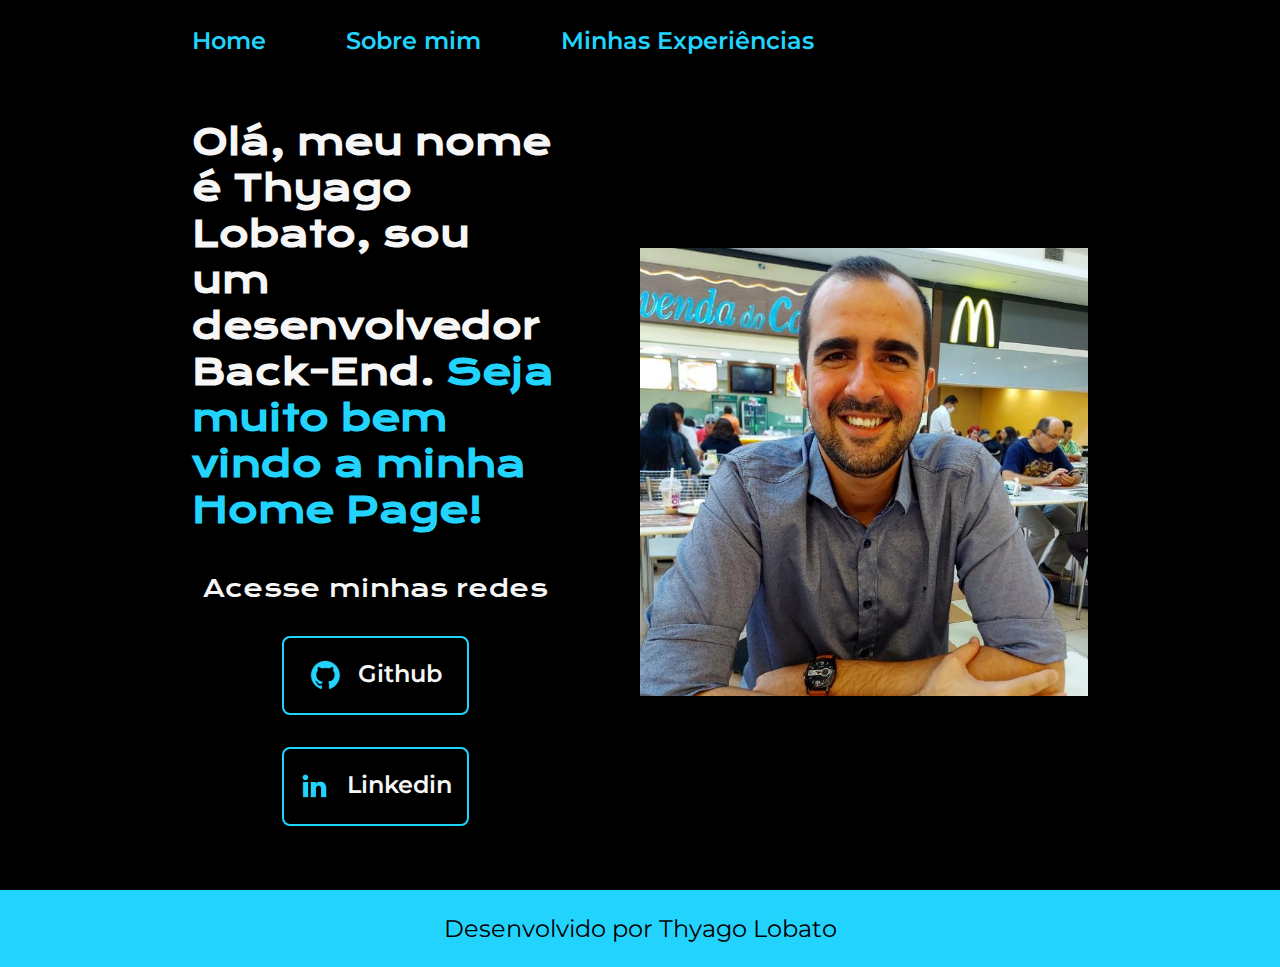
<file: index.html>
<!DOCTYPE html>
<html lang="pt-br">
<head>
    <meta charset="UTF-8">
    <meta http-equiv="X-UA-Compatible" content="IE=edge">
    <meta name="viewport" content="width=device-width, initial-scale=1.0">
    <title>Portfolio</title>
    <link rel="stylesheet" href="./styles/style.css">
</head>

<body>
    <header class="cabecalho">
        <nav class="cabecalho__menu">
            <a class="cabecalho__menu__link" href="index.html">Home</a>
            <a class="cabecalho__menu__link" href="about.html">Sobre mim</a>
            <a class="cabecalho__menu__link" href="experiencias.html">Minhas Experiências</a>
        </nav>
    </header>
    <main class="apresentacao">
        <section class="apresentacao__conteudo">
            <h1 class="apresentacao__conteudo__titulo">Olá, meu nome é <span class="apresentacao__conteudo__texto__nome">Thyago Lobato</span>, sou um desenvolvedor Back-End. 
            <strong class="titulo-destaque">Seja muito bem vindo a minha Home Page!</strong> </h1>
            <div class="apresentacao__links">
                <h2 class="apresentacao__links__subtitulo">Acesse minhas redes</h2>
                <a class="apresentacao__links__navegacao" href="https://Github.com/T-Lobato" target="_blank">
                    <img src="./assets/github.png" >Github
                </a>
                <a class="apresentacao__links__navegacao" href="https://linkedin.com/in/thyagolobato" target="_blank">
                    <img src="./assets/linkedin.png" >
                    Linkedin
                </a>
            </div>
            </section>
        <img class="apresentacao__imagem" src="./assets/thyago.png" alt="Foto do Thyago Perfil">
    </main>
    <footer class="rodape">
        <p>Desenvolvido por Thyago Lobato</p>
    </footer>
</body>

</html>
</file>
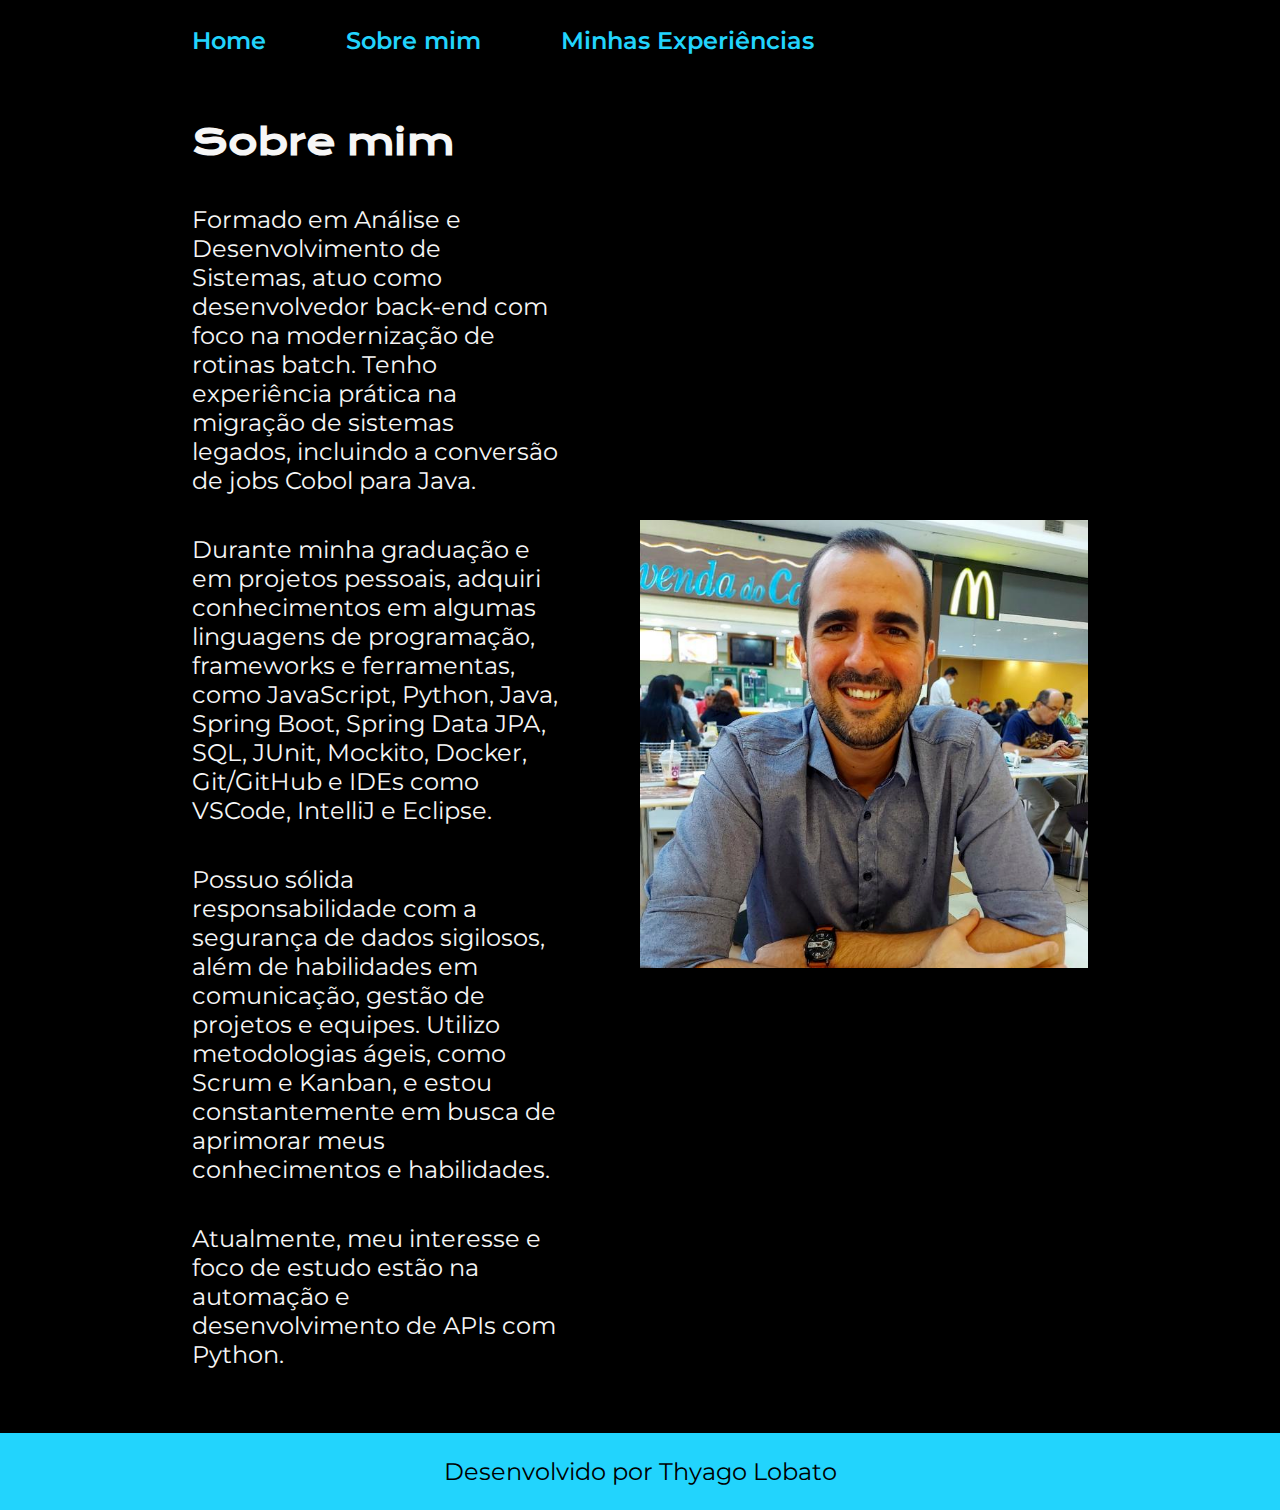
<file: about.html>
<!DOCTYPE html>
<html lang="pt-br">
<head>
    <meta charset="UTF-8">
    <meta http-equiv="X-UA-Compatible" content="IE=edge">
    <meta name="viewport" content="width=device-width, initial-scale=1.0">
    <title>Sobre mim</title>
    <link rel="stylesheet" href="./styles/style.css">
</head>
<body>
    <header class="cabecalho">
        <nav class="cabecalho__menu">
            <a class="cabecalho__menu__link" href="index.html">Home</a>
            <a class="cabecalho__menu__link" href="about.html">Sobre mim</a>
            <a class="cabecalho__menu__link" href="experiencias.html">Minhas Experiências</a>
        </nav>
    </header>

    <main class="apresentacao">
        <section class="apresentacao__conteudo">
            <h1 class="apresentacao__conteudo__titulo">Sobre mim</h1>
            <p class="apresentacao__conteudo__texto">Formado em Análise e Desenvolvimento de Sistemas, atuo como desenvolvedor back-end com foco na modernização de rotinas batch. Tenho experiência prática na migração de sistemas legados, incluindo a conversão de jobs Cobol para Java.</p>
            <p class="apresentacao__conteudo__texto">Durante minha graduação e em projetos pessoais, adquiri conhecimentos em algumas linguagens de programação, frameworks e ferramentas, como JavaScript, Python, Java, Spring Boot, Spring Data JPA, SQL, JUnit, Mockito, Docker, Git/GitHub e IDEs como VSCode, IntelliJ e Eclipse.</p>
            <p class="apresentacao__conteudo__texto">Possuo sólida responsabilidade com a segurança de dados sigilosos, além de habilidades em comunicação, gestão de projetos e equipes. Utilizo metodologias ágeis, como Scrum e Kanban, e estou constantemente em busca de aprimorar meus conhecimentos e habilidades.</p>
            <p class="apresentacao__conteudo__texto">Atualmente, meu interesse e foco de estudo estão na automação e desenvolvimento de APIs com Python.</p>
        </section>
        <img class="apresentacao__imagem" src="./assets/thyago.png" alt="Foto do Thyago Perfil">
    </main>

    <footer class="rodape">
        <p>Desenvolvido por Thyago Lobato</p>
    </footer>
</body>
</html>
</file>
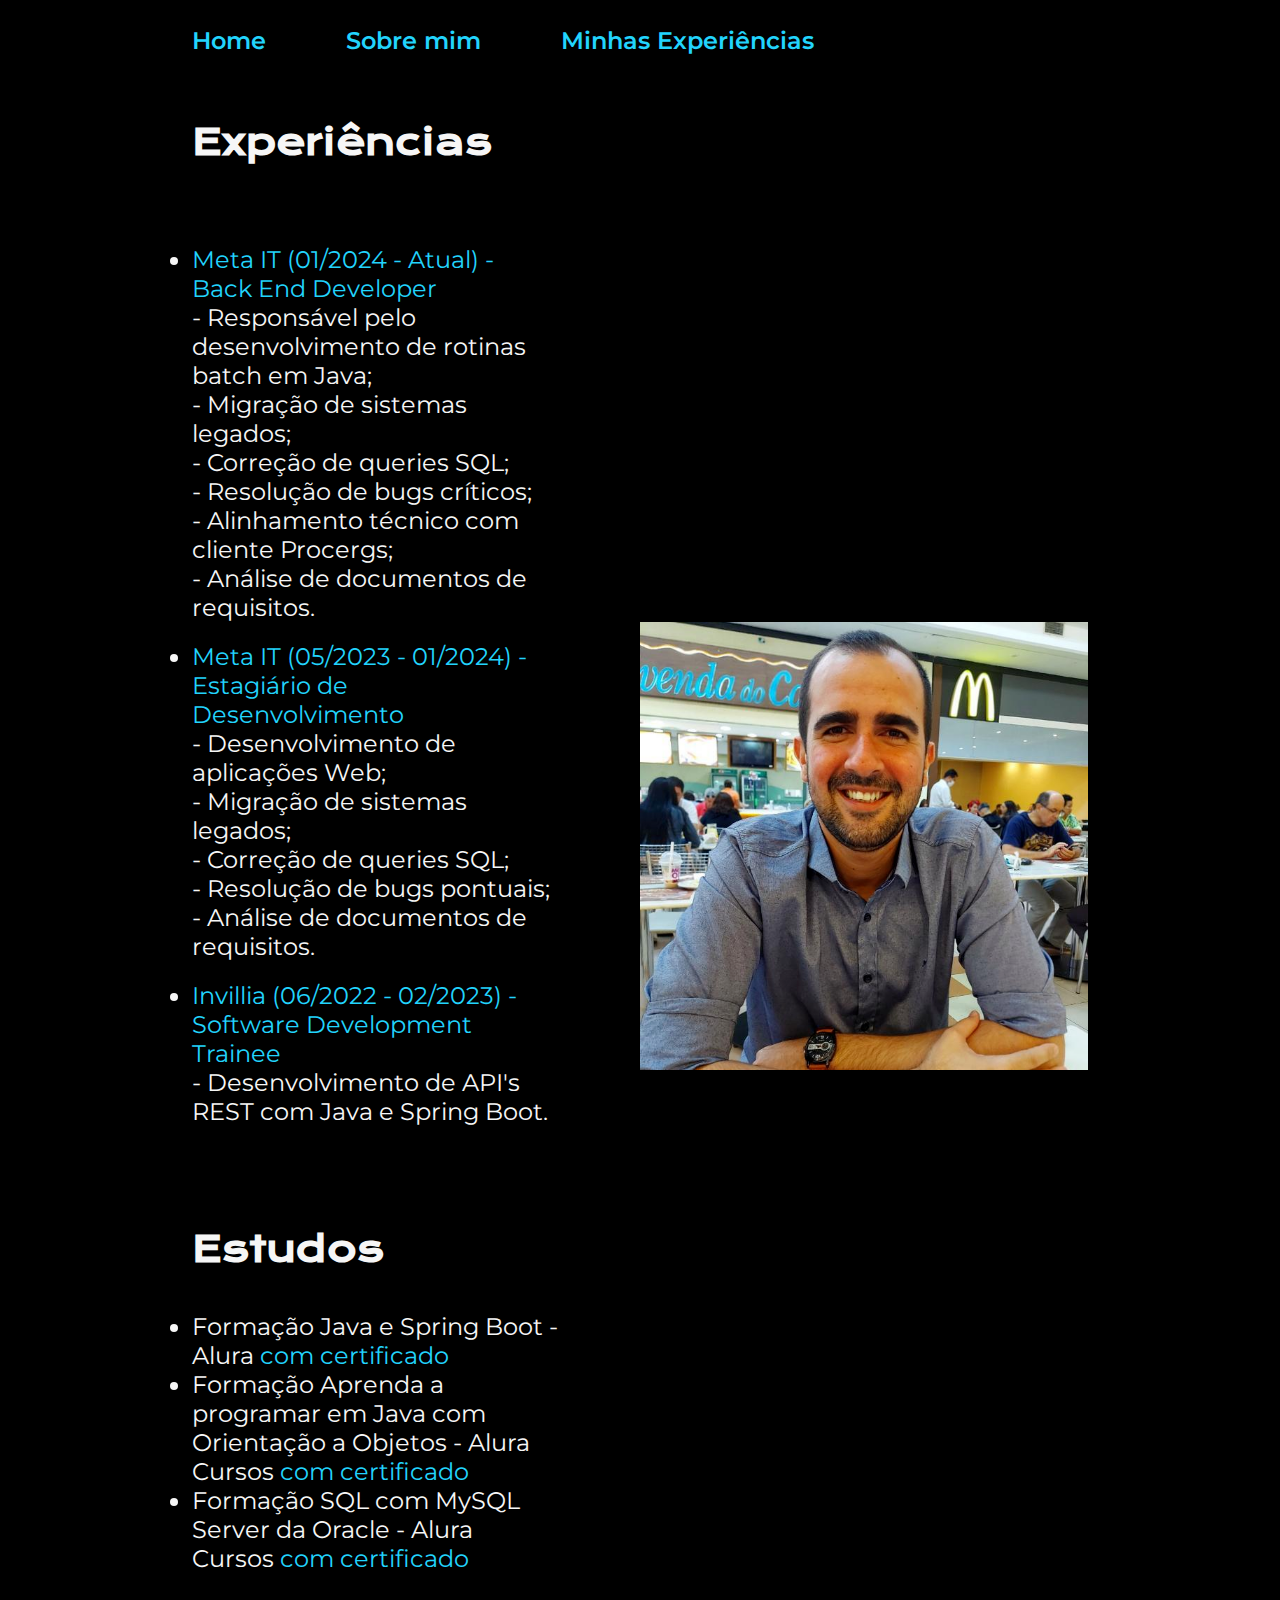
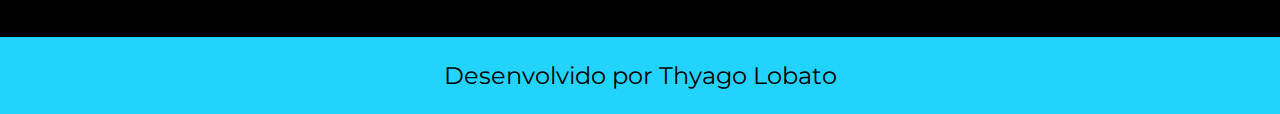
<file: experiencias.html>
<!DOCTYPE html>
<html lang="pt-br">
<head>
    <meta charset="UTF-8">
    <meta http-equiv="X-UA-Compatible" content="IE=edge">
    <meta name="viewport" content="width=device-width, initial-scale=1.0">
    <title>Minhas Experiências</title>
    <link rel="stylesheet" href="./styles/style.css">
</head>
<body>
    <header class="cabecalho">
        <nav class="cabecalho__menu">
            <a class="cabecalho__menu__link" href="index.html">Home</a>
            <a class="cabecalho__menu__link" href="about.html">Sobre mim</a>
            <a class="cabecalho__menu__link" href="experiencias.html">Minhas Experiências</a>
        </nav>
    </header>

    <main class="apresentacao">
        <section class="apresentacao__conteudo">
            <h2 class="apresentacao__conteudo__titulo">Experiências</h2>
            <p class="apresentacao__conteudo__texto">
            <ul class="apresentacao__conteudo__texto">
                <li class="experiencia"> <p class="titulo-destaque">Meta IT (01/2024 - Atual) - Back End Developer</p>
                    <p>- Responsável pelo desenvolvimento de rotinas batch em Java;</p>
                    <p>- Migração de sistemas legados;</p>
                    <p>- Correção de queries SQL;</p>
                    <p>- Resolução de bugs críticos;</p>
                    <p>- Alinhamento técnico com cliente Procergs;</p>
                    <p>- Análise de documentos de requisitos.</p>
                </li>
                <li class="experiencia"> <p class="titulo-destaque">Meta IT (05/2023 - 01/2024) - Estagiário de Desenvolvimento</p>
                    <p>- Desenvolvimento de aplicações Web;</p>
                    <p>- Migração de sistemas legados;</p>
                    <p>- Correção de queries SQL;</p>
                    <p>- Resolução de bugs pontuais;</p>
                    <p>- Análise de documentos de requisitos.</p>
                </li>
                <li class="experiencia"> <p class="titulo-destaque">Invillia (06/2022 - 02/2023) - Software Development Trainee </p>
                    <p>- Desenvolvimento de API's REST com Java e Spring Boot.</p>
                </li>
            </ul>
            </p>
            <h2 class="apresentacao__conteudo__titulo">Estudos</h2>
            <div class="apresentacao__conteudo__texto">
            <ul class="apresentacao__conteudo__texto">
                <li>Formação Java e Spring Boot - Alura <a href="https://cursos.alura.com.br/degree/certificate/9ff541a6-5e68-475d-a155-78f28c4cfe56?lang=pt_BR" target="_blank">com certificado</a> </li>
                <li>Formação Aprenda a programar em Java com Orientação a Objetos - Alura Cursos <a href="https://cursos.alura.com.br/degree/certificate/cd67378c-ad57-4364-b4dc-143a1196b8b6?lang=pt_BR" target="_blank">com certificado</a></li>
                <li>Formação SQL com MySQL Server da Oracle - Alura Cursos <a href="https://cursos.alura.com.br/degree/certificate/09862daf-1060-4489-a137-cde1d75fa657?lang=pt_BR" target="_blank">com certificado</a></li>
            </ul>
            </div>    
        </section>
        <img class="apresentacao__imagem" src="./assets/thyago.png" alt="Foto do Thyago Perfil">
    </main> 

    <footer class="rodape">
        <p>Desenvolvido por Thyago Lobato</p>
    </footer>
</body>
</html>
</file>
<file: styles/style.css>
@import url('https://fonts.googleapis.com/css2?family=Krona+One&family=Montserrat:wght@400;600&display=swap');

:root {
    --cor-primaria: #000000;
    --cor-secundaria: #F6F6F6;
    --cor-terciaria: #22D4FD;
    --cor-hover: #272727;

    --fonte-primaria: 'Krona One', sans-serif;
    --fonte-secundaria: 'Montserrat', sans-serif;
}

* {
    margin: 0;
    padding: 0;
}

body {
    /* height: 100vh; */
    box-sizing: border-box;
    background-color: var(--cor-primaria);
    color:var(--cor-secundaria);
}

.cabecalho {
    padding: 2% 0% 0% 15%;
}

.cabecalho__menu {
    display: flex;
    gap: 80px;
}

.cabecalho__menu__link {
    font-family: var(--fonte-secundaria);
    font-size: 1.5rem;
    font-weight: 600;
    color: var(--cor-terciaria);
    text-decoration: none;
}

.apresentacao{
    padding: 5% 15%;
    display: flex;
    align-items: center;
    justify-content: space-between;
    gap: 82px;
}

.apresentacao__conteudo {
    width: 50%;
    display: flex;
    flex-direction: column;
    gap: 40px;
}

.apresentacao__conteudo__titulo {
    font-size: 2.25rem;
    font-family: var(--fonte-primaria);
}

.apresentacao__conteudo__texto a{
    text-decoration: none;
    color: var(--cor-terciaria);
}


.titulo-destaque {
    color: var(--cor-terciaria);
}

.apresentacao__conteudo__texto {
    font-size: 1.5rem;
    font-family: var(--fonte-secundaria);
}

.apresentacao__conteudo__texto__nome:hover {
    color: var(--cor-terciaria);
    font-style: italic;
    padding: 1%;
}

.apresentacao__links {
    display: flex;
    flex-direction: column;
    justify-content: space-between;
    align-items: center;
    gap: 32px;
}

.apresentacao__links__subtitulo {
    font-family: var(--fonte-primaria);
    font-weight: 400;
    font-size: 1.5rem;
}

.apresentacao__links__navegacao {
    /* background-color: #22D4FD; */
    display: flex;
    justify-content: center;
    gap: 16px;
    border: 2px solid #22D4FD;
    width: 50%;
    text-align: center;
    border-radius: 8px;
    font-size: 1.5rem;
    font-weight: 600;
    padding: 21.5px 0;
    text-decoration: none;
    color: var(--cor-secundaria);
    font-family: var(--fonte-secundaria);
}

.apresentacao__links__link:hover {
    background-color: var(--cor-hover);
}

.apresentacao__imagem {
    width: 50%;
}

.rodape {
    padding: 24px;
    color: var(--cor-primaria);
    background-color: var(--cor-terciaria);
    text-align: center;
    font-family: var(--fonte-secundaria);
    font-size: 1.5rem;
    font-weight: 400;
}

@media (max-width: 1200px) {
    .cabecalho {
        padding: 10%;
    }

    .cabecalho__menu {
        justify-content: center;
    }

    .apresentacao {
        flex-direction: column-reverse;
        padding: 5%;
    }

    .apresentacao__conteudo {
        width: auto;
    }


}

.experiencia {
    margin-bottom: 20px;
}
</file>
